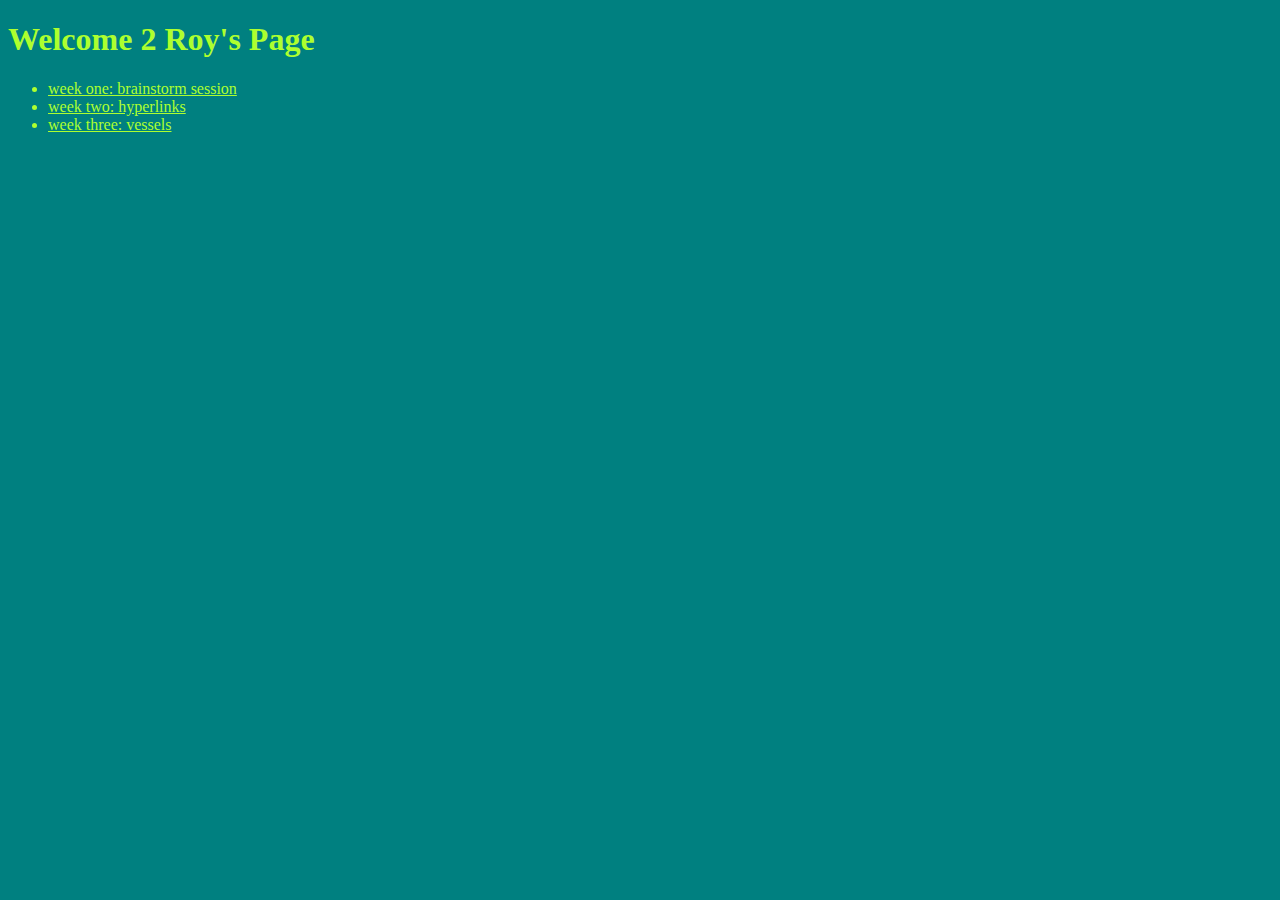
<file: index.html>
<!DOCTYPE html>
<html lang="en">
<head>
    <meta charset="UTF-8">
    <meta http-equiv="X-UA-Compatible" content="IE=edge">
    <meta name="viewport" content="width=device-width, initial-scale=1.0">
    <link rel="stylesheet" href="./style.css">
    <title>Roy's net art portal</title>
</head>
<body>
    <main>
        <h1> Welcome 2 Roy's Page</h1>
    <ul>
        <li> <a href="./week_one/ideas.html"> week one: brainstorm session</a></li>
        <li> <a href="./week_two/gallery.html"> week two: hyperlinks</a></li>
        <li> <a href="./week_three/gallery2.html"> week three: vessels</a></li>
    </ul>
    </main>
    
</body>
</html>
</file>
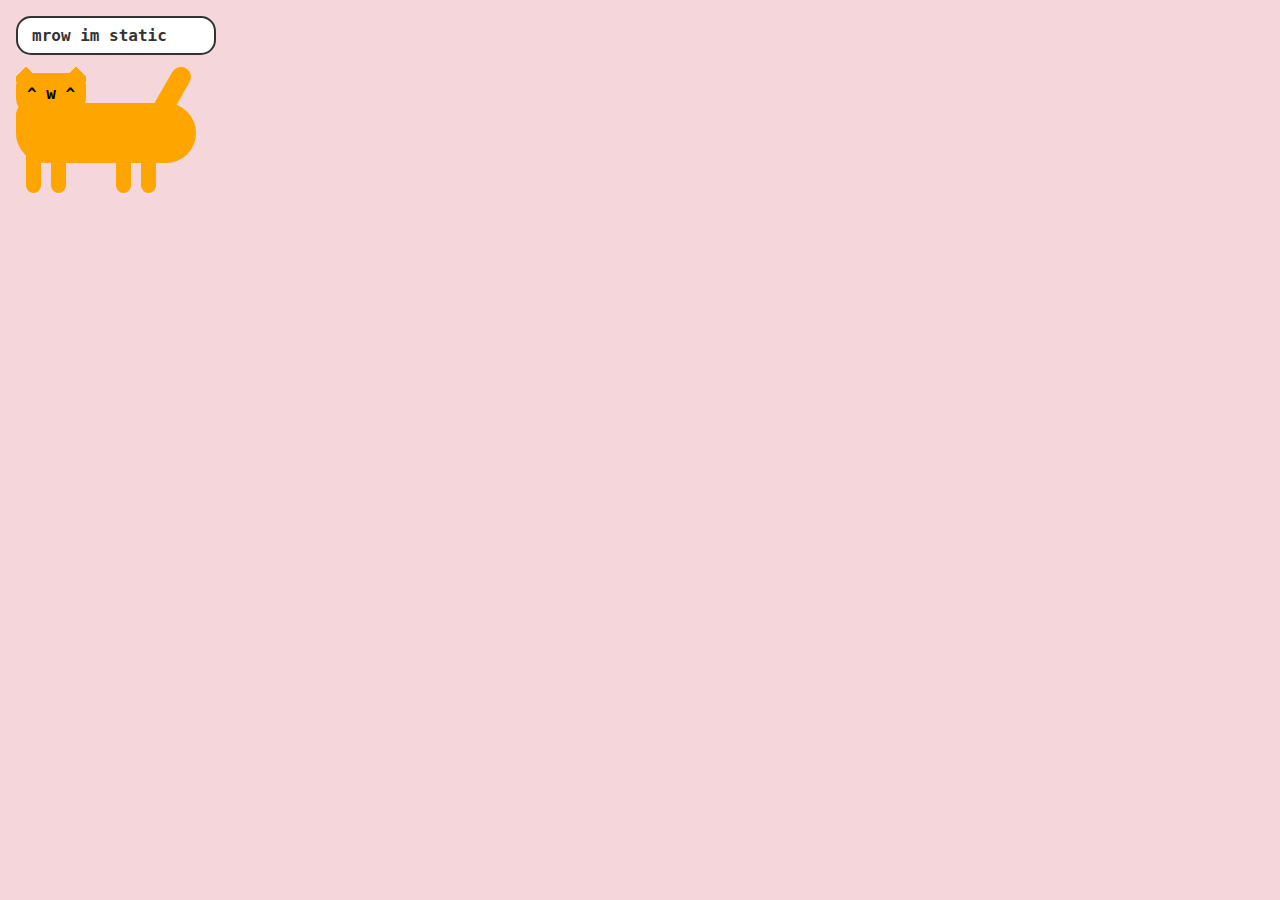
<file: catjsexample/index.html>
<!DOCTYPE html>
<html lang="en">
  <head>
    <meta charset="UTF-8" />
    <meta http-equiv="X-UA-Compatible" content="IE=edge" />
    <meta name="viewport" content="width=device-width, initial-scale=1.0" />
    <link rel="stylesheet" href="style.css" />
    <title>demo</title>
  </head>
  <body>
    <div class="kitty-maker">
      <div class="cat-container static">
        <div class="cat-speech-bubble">mrow im static</div>
        <div class="cat">
          <div class="cat-head-wrapper">
            <div class="cat-head">
              <div class="cat-face">^ w ^</div>
            </div>
            <div class="cat-ear-l"></div>
            <div class="cat-ear-r"></div>
          </div>
          <div class="cat-body"></div>
          <div class="paw paw-1"></div>
          <div class="paw paw-2"></div>
          <div class="paw paw-3"></div>
          <div class="paw paw-4"></div>
          <div class="cat-tail"></div>
        </div>
      </div>
    </div>

    <!-- <script src="cat-playground.js"></script> -->
    <!-- <script src="cat-generator.js"></script> -->
  </body>
</html>
</file>
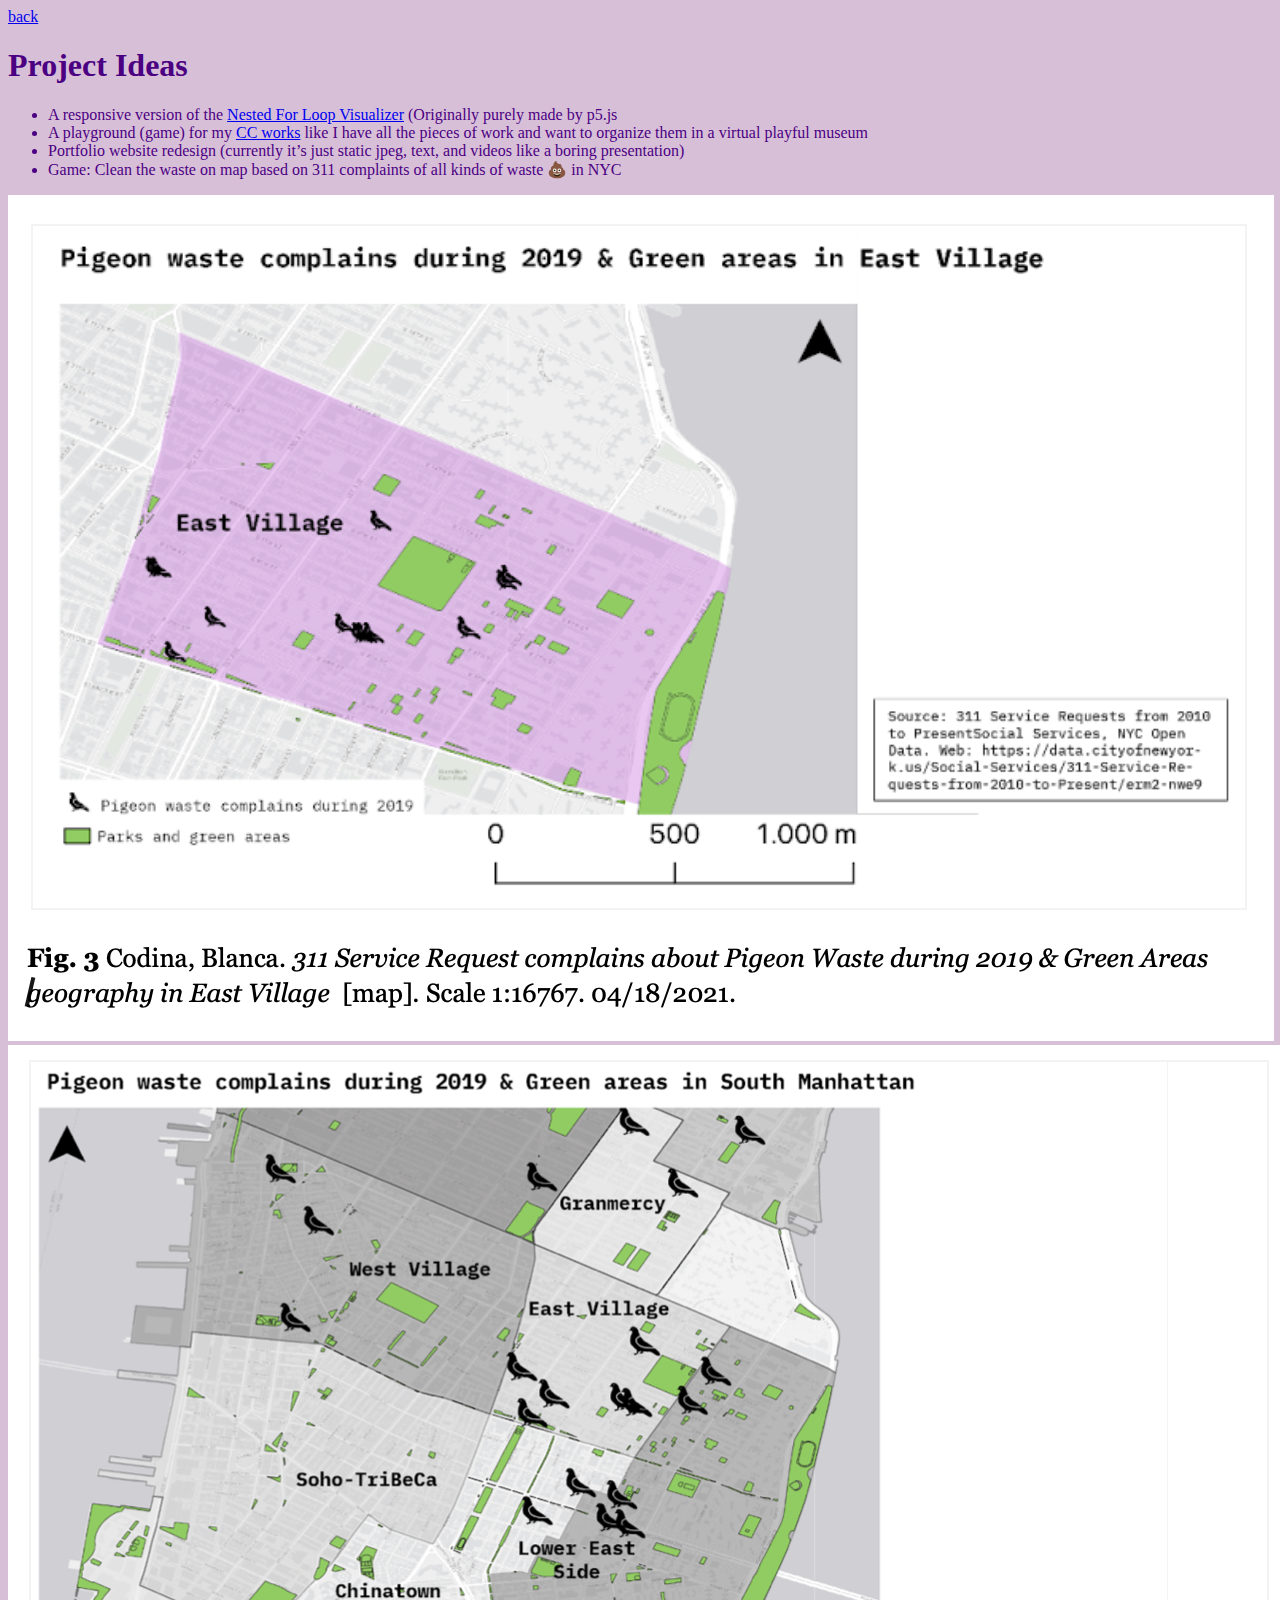
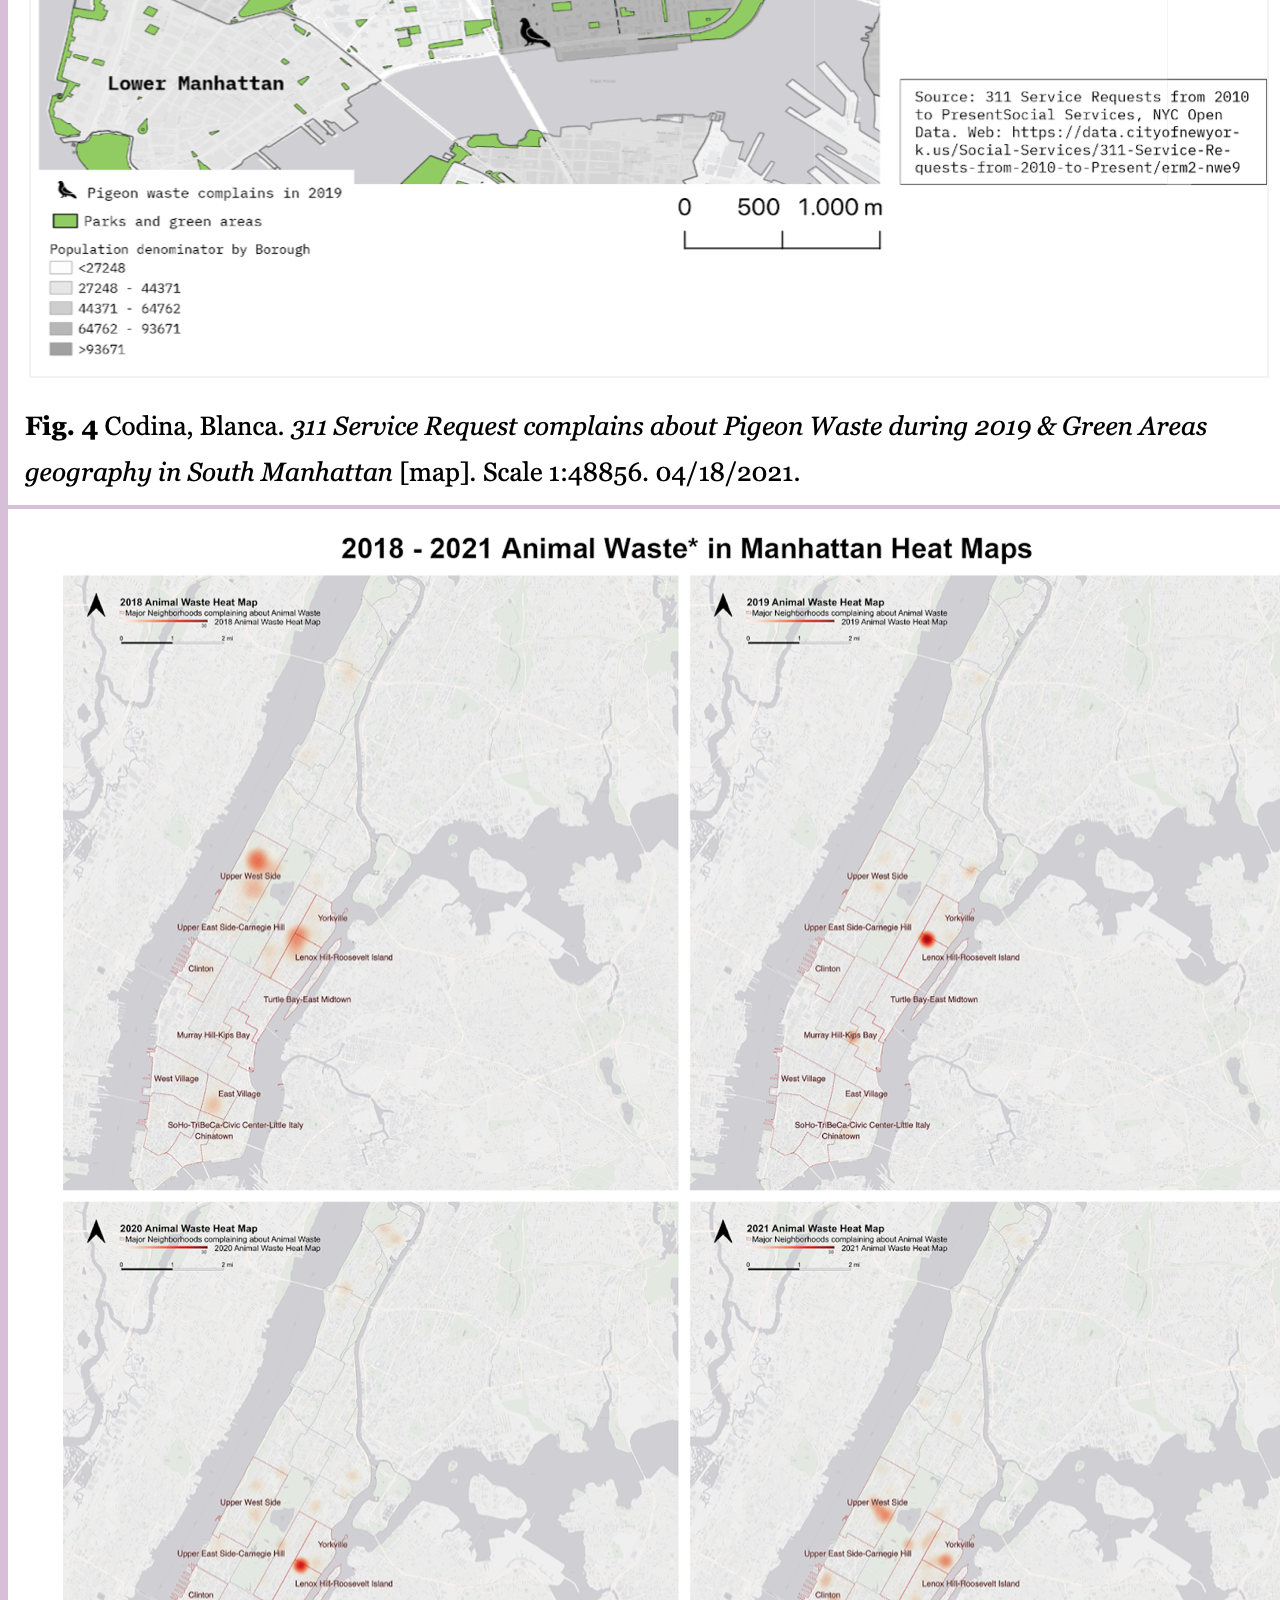
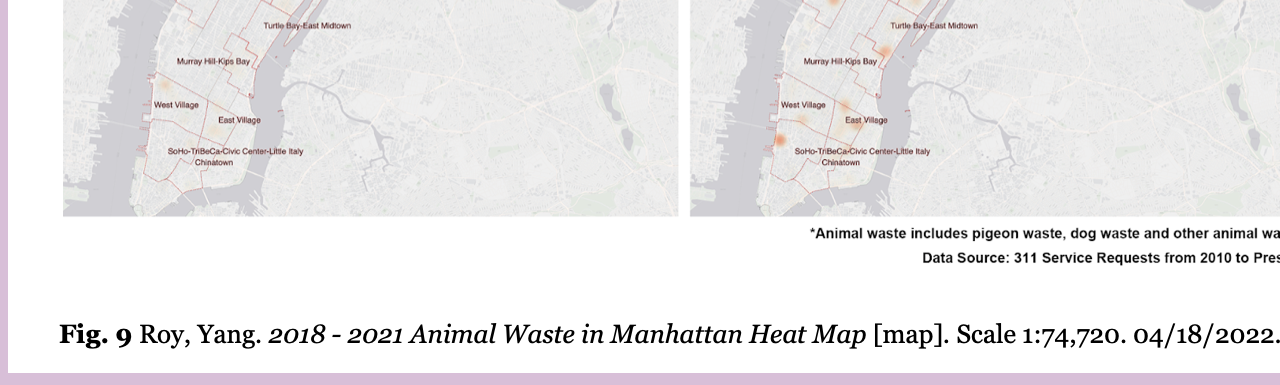
<file: week_one/ideas.html>
<!DOCTYPE html>
<html lang="en">
<head>
    <meta charset="UTF-8">
    <meta http-equiv="X-UA-Compatible" content="IE=edge">
    <meta name="viewport" content="width=device-width, initial-scale=1.0">
    <link rel="stylesheet" href="./ideas.css">
  
    <title>Week One: Brainstorm</title>
</head>
<body>
    <main>
        <header>
            <a href="../index.html">back</a>
        </header>
        <section>
            <h1> Project Ideas</h1>
            <ul>
                <li>A responsive version of the <a href="https://mustard-roy.github.io/nestedforloop.html">Nested For Loop Visualizer</a> (Originally purely made by p5.js</li>
                <li>A playground (game) for my <a href="https://mustard-roy.github.io/index.html">CC works</a> like I have all the pieces of work and want to organize them in a virtual playful museum</li>
                <li>Portfolio website redesign (currently it’s just static jpeg, text, and videos like a boring presentation)</li>
                <li>Game: Clean the waste on map based on 311 complaints of all kinds of waste 💩 in NYC</li>
            </ul>
            <img src="./assets/A1-1.png" />
            <img src="./assets/A1-2.png" />
            <img src="./assets/A1-3.png" />
        </section>
    </main>
</body>
</html>
</file>
<file: style.css>
body{
/* background: linear-gradient(0deg, rgba(2,0,36,1) 0%, rgba(255,255,255,1) 100%); */
color: greenyellow; 
background-color: teal;
}

a {
    color: greenyellow
}
</file>
<file: catjsexample/style.css>
body {
  margin: 0;
  background: rgb(244, 214, 219);
  font-family: monospace;
  font-weight: bold;
  font-size: 1rem;
}

.kitty-maker {
  padding: 1rem;
  height: calc(100vh - 2rem);
  position: relative;
}

/* cat styles */
.cat-container {
  width: 200px;
  height: 200px;
  position: absolute;
}

.cat-container.static {
  position: relative;
}

.cat-speech-bubble {
  border: 2px solid #333;
  color: #333;
  background: #fff;
  padding: 0.5rem 0.875rem;
  border-radius: 15px;
  margin-bottom: 0.5rem;
}

.cat {
  width: 100%;
  position: absolute;
  cursor: grab;
}

.cat-head-wrapper {
  width: 70px;
  height: 50px;
  position: relative;
  /* background-color: #fff; */
}

.cat-head {
  width: 100%;
  height: 100%;
  border-radius: 25% 25% 50% 50%;
  background: orange;
  position: relative;
  display: grid;
  justify-items: center;
  align-items: center;
  top: 10px;
  z-index: 3;
}

.cat-face {
  -webkit-user-select: none;  
  -moz-user-select: none;    
  -ms-user-select: none;      
  user-select: none;
  margin-top: -10px;
  /* justify-self: center; */
}

.cat-ear-l,
.cat-ear-r {
  position: absolute;
  top: -11px;
  width: 20px;
  height: 30px;
  /* make triangles */
  background: conic-gradient( 
      at 50% 50%,
      transparent 135deg,
      orange 0,
      orange 225deg,
      transparent 0
    )
    no-repeat;
}

.cat-ear-l {
  left: 0;
}

.cat-ear-r {
  right: 0;
}

.cat-body {
  width: 180px;
  height: 60px;
  background: orange;
  border-radius: 20px 50px 50px 50px;
  position: relative;
  top: -10px;
  z-index: 2;
}

.paw {
  width: 15px;
  height: 60px;
  background: orange;
  transform: rotateZ(0deg);
  border-radius: 50px;
  position: absolute;
  bottom: -20px;
}

.paw-1 {
  left: 5%;
}

.paw-2 {
  left: 17.5%;
}

.paw-3 {
  left: 50%;
}

.paw-4 {
  left: 62.5%;
}

.cat-tail {
  background: orange;
  width: 80px;
  height: 20px;
  border-radius: 50px;
  position: absolute;
  top: 30px;
  right: 10px;
  transform: rotateZ(120deg);
}

/* calico-cat styles */
.calico .cat-body {
  background: black;
}

.calico .cat-tail {
  background: orange;
}

.calico .cat-head {
  background: white;
}

.calico .paw {
  background: white;
}

.calico .paw-2 {
  background: orange;
}

/* tail animation styles */
.aggro .cat-tail {
  animation: wag 2s infinite;
}

@keyframes wag {
  0% {
    transform: rotateZ(120deg);
  }

  50% {
    transform: rotateZ(90deg);
  }

  100% {
    transform: rotateZ(120deg);
  }
}

/* runaway cat animation styles */
.cat-container {
  top: 0;
  left: 0;
  transition: top 1s, left 1s;
}
</file>
<file: week_one/ideas.css>
body{
    background-color: thistle;
    color:indigo;
}
</file>
